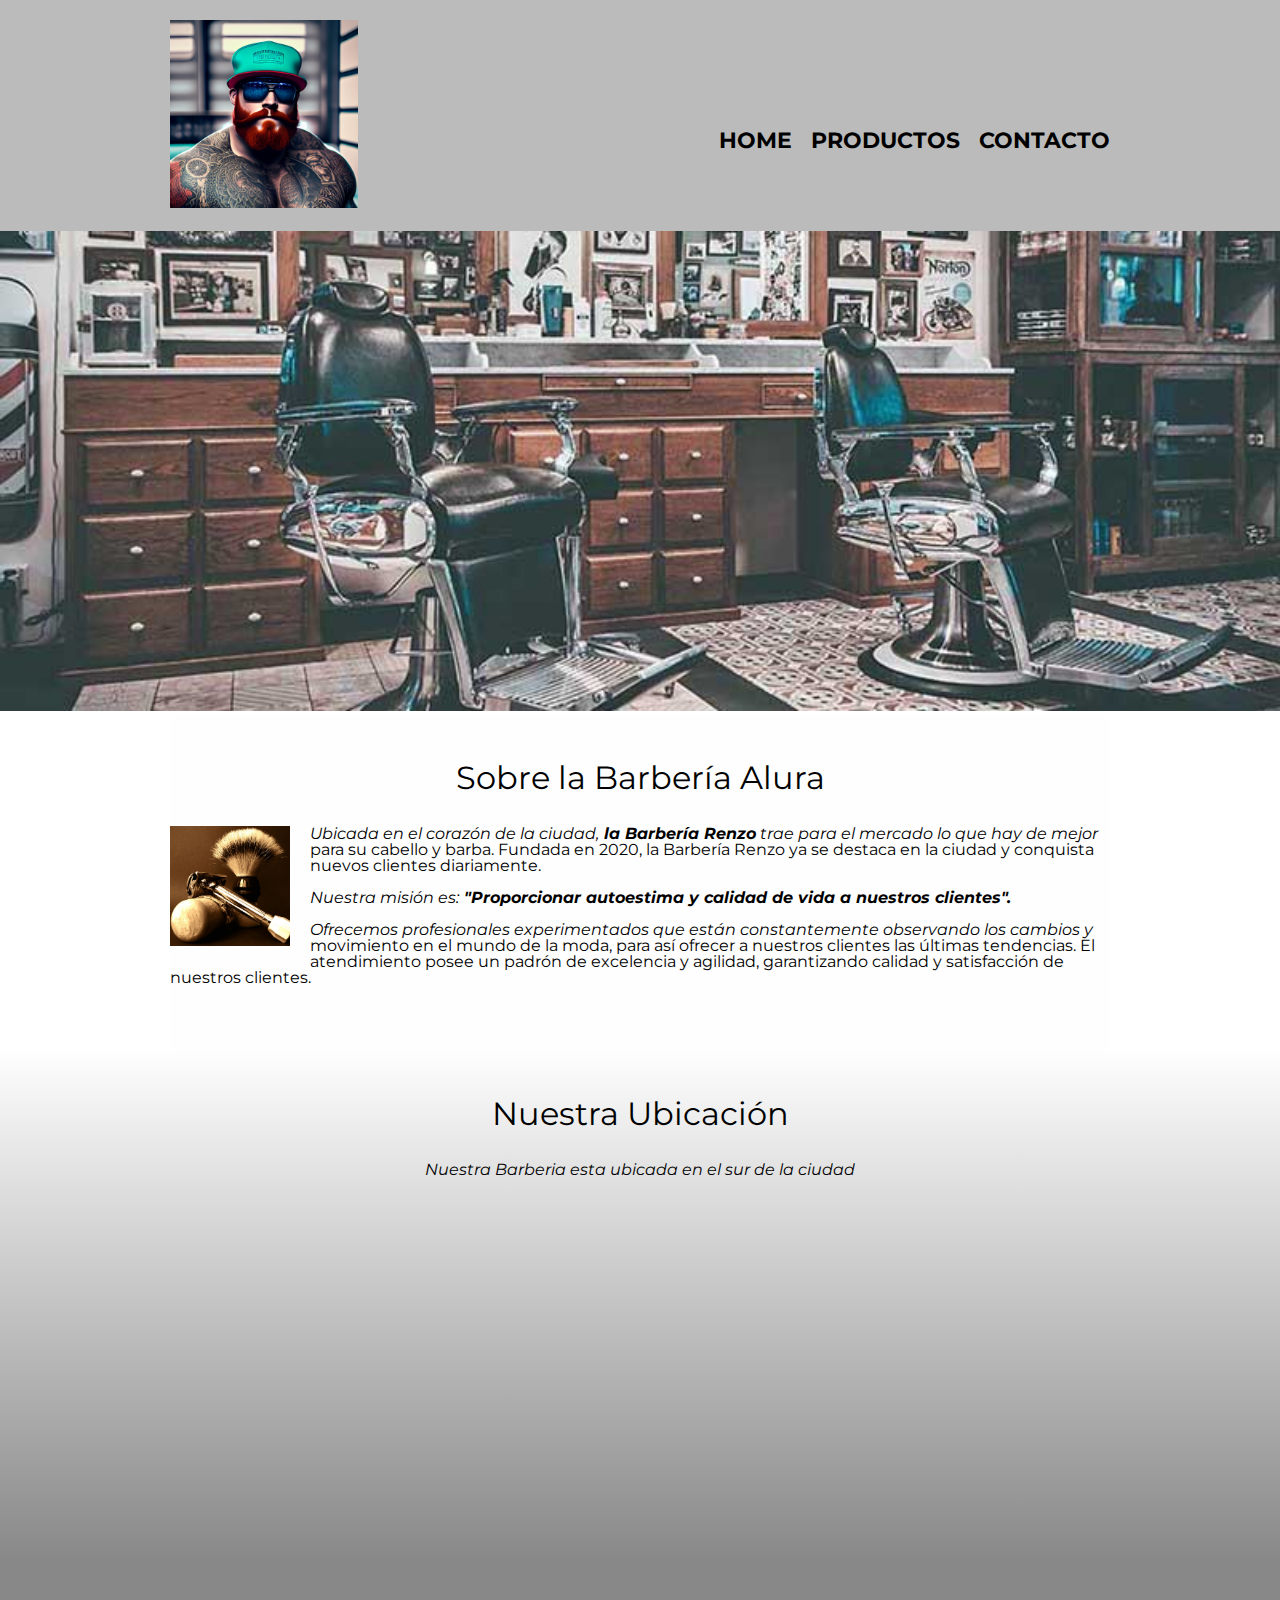
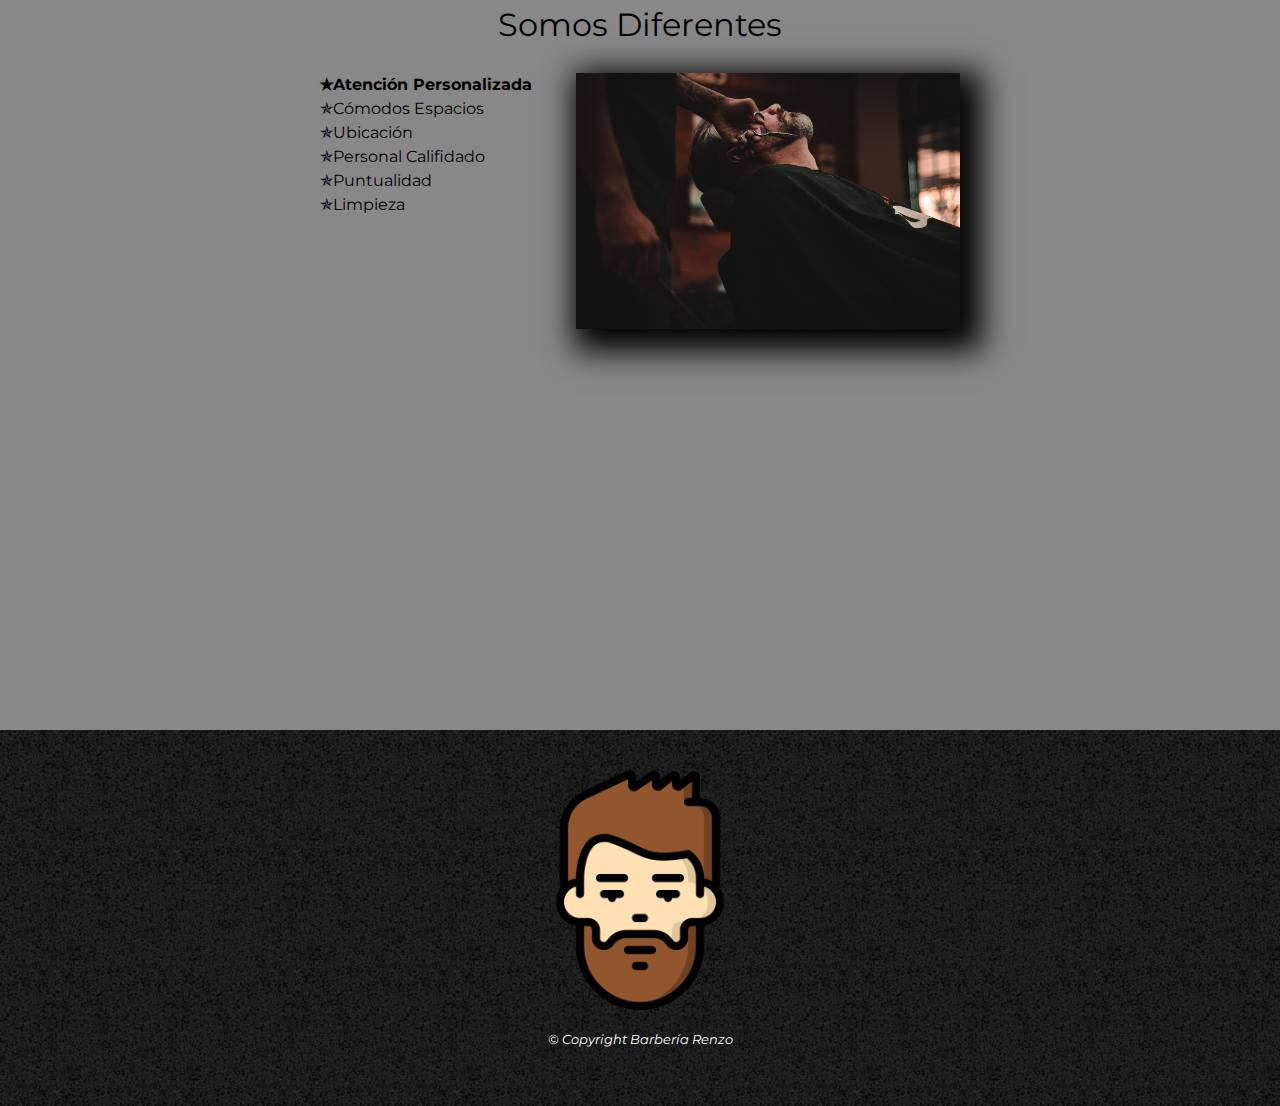
<file: index.html>
<!DOCTYPE html>
<html lang="es">
<head>
    <meta charset="UTF-8">
 
    <meta name="viewport" content="width=device-width, initial-scale=1.0">
    <link rel="stylesheet" href="reset.css">
    <link rel="stylesheet" href="style.css">
    <link rel="preconnect" href="https://fonts.googleapis.com">
<link rel="preconnect" href="https://fonts.gstatic.com" crossorigin>
<link href="https://fonts.googleapis.com/css2?family=Montserrat:wght@300&display=swap" rel="stylesheet">
    <title>Barberia Renzo</title>
</head>

<body>
    <header>
        <div class="caja">
            <h1><img src="images/redbeard.jpg" style="width: 20%; height: 10%;"></h1>
            <nav>
                <ul>
                    <li><a href="index.html">Home</a></li>
                    <li><a href="productos.html">Productos</a></li>
                    <li><a href="contacto.html">Contacto</a></li>
                </ul>
            </nav>
        </div>
    </header>
<img class="banner" src="images/banner.jpg">
<main>
    <section class="principal">
        <h2 class="titulo-principal">Sobre la Barbería Alura</h2>
        
        <img class="utensilios" src="images/utensilios.jpg" alt="Utensilios de un barbero.">
             <p>Ubicada en el corazón de la ciudad,<strong> la Barbería Renzo</strong> trae para el mercado lo que hay de mejor para su cabello y barba.
             Fundada en 2020, la Barbería Renzo ya se destaca en la ciudad y conquista nuevos clientes diariamente. </p>
             <p id="mosion"><em>Nuestra misión es:<strong> "Proporcionar autoestima y calidad de vida a nuestros clientes".</strong></em></p>
     
             <p>Ofrecemos profesionales experimentados que están constantemente observando los cambios y movimiento en el mundo de la moda,
             para así ofrecer a nuestros clientes las últimas tendencias. El atendimiento posee un padrón de excelencia y agilidad, garantizando calidad
             y satisfacción de nuestros clientes.</p>
    </section>
    <section class="mapa">
        <h3 class="titulo-principal">Nuestra Ubicación</h3>
        <p>Nuestra Barberia esta ubicada en el sur de la ciudad</p>
        <div class="mapa-contenido">
            <iframe src="https://www.google.com/maps/embed?pb=!1m18!1m12!1m3!1d3966.5476022983576!2d-75.60287468541141!3d6.191234795517872!2m3!1f0!2f0!3f0!3m2!1i1024!2i768!4f13.1!3m3!1m2!1s0x8e46821458fec621%3A0xc4b99b2385a1f67d!2sReserva%20del%20Sur!5e0!3m2!1sen!2sco!4v1656728849847!5m2!1sen!2sco" width="100%" height="300" style="border:0;" allowfullscreen="" loading="lazy" referrerpolicy="no-referrer-when-downgrade"></iframe>
        </div>
    </section>
    <section class="diferenciales">
        <h3 class="titulo-principal">Somos Diferentes</h3>
            <div class="contenido-diferenciales">
                <ul class="lista-diferenciales">
                    <li class="items">Atención Personalizada</li>
                    <li class="items">Cómodos Espacios</li>
                    <li class="items">Ubicación</li>
                    <li class="items">Personal Califidado</li>
                    <li class="items">Puntualidad</li>
                    <li class="items">Limpieza</li>   
                </ul><img src="images/diferenciales.jpg" class="imagen-diferenciales">
            </div>        
            <div class="video">
                <iframe width="480" height="315" src="https://www.youtube.com/embed/wcVVXUV0YUY" title="YouTube video player" frameborder="0" allow="accelerometer; autoplay; clipboard-write; encrypted-media; gyroscope; picture-in-picture" allowfullscreen></iframe>
            </div>
    </section> 
</main>
<footer>
    <img src="images/man.png" style="width: 20%; height:8%;">
    <p class="copyright">&copy Copyright Barbería Renzo</p>
</footer>       
</body>
</html>
</file>
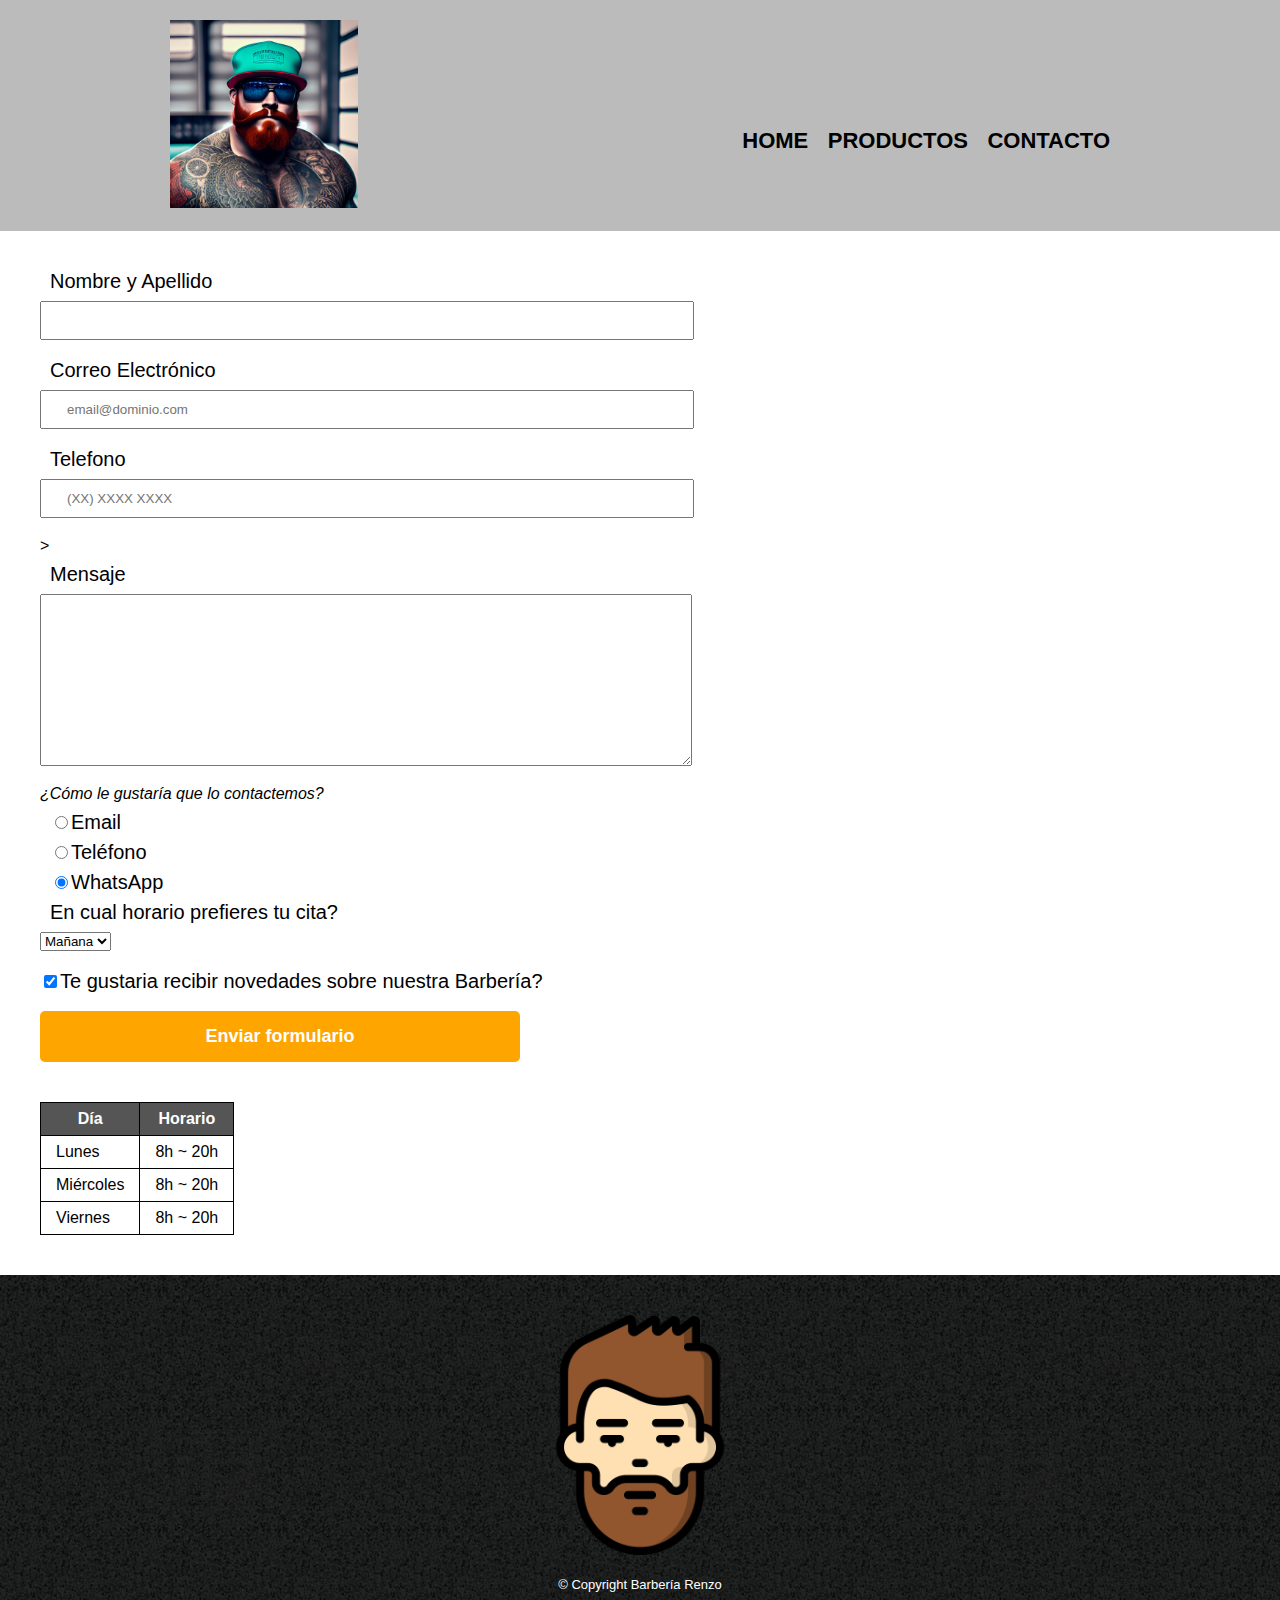
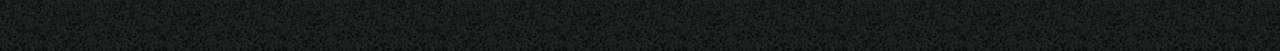
<file: contacto.html>
<!DOCTYPE html>
<html>
    <head>
        <meta charset="UTF-8">
        <title>Contacto - Barbería Renzo</title>

        <link rel="stylesheet" href="reset.css">
        <link rel="stylesheet" href="style.css">
    </head>
    <body>
        <header>
            <div class="caja">
                <h1><img src="images/redbeard.jpg" alt="Logo de la Barbería" style="width: 20%; height:10%;"></h1>

                <nav>
                    <ul>
                        <li><a href="index.html">Home</a></li>
                        <li><a href="productos.html">Productos</a></li>
                        <li><a href="contacto.html">Contacto</a></li>
                    </ul>
                </nav>
            </div>
        </header>

        <main>
            <form>
                <label for="nombreapellido">Nombre y Apellido</label>
                <input type="text" id="nombreapellido" class="input-padron" required>
        
                  <label for="correoelectronico">Correo Electrónico</label>
                 <input type="email" id="correoelectronico" class="input-padron" required placeholder="email@dominio.com">
        
                <label for="telefono">Telefono</label>
                <input type="tel" id="telefono" class="input-padron"  required placeholder="(XX) XXXX XXXX">>
                <label for="mensaje">Mensaje</label>
                <textarea cols="70" rows="10" id="mensaje" class="input-padron" required></textarea>
                <fieldset>
                    <p>¿Cómo le gustaría que lo contactemos?</p>
                
                    <label for="radio-email"><input type="radio" name="contacto" value="email" id="radio-email">Email</label>
                
                    <label for="radio-telefono"><input type="radio" name="contacto" value="telefono" id="radio-telefono">Teléfono</label>
                
                    <label for="radio-whatsapp"><input type="radio" name="contacto" value="whatsapp" id="radio-whatsapp" checked>WhatsApp</label>
                
                </fieldset>
                <fieldset>
                    <legend>En cual horario prefieres tu cita?</legend>
                    <select>
                        <option>Mañana</option>
                        <option>Tarde</option>
                        <option>Noche</option>
                    </select>

                </fieldset>

                <label class="checkbox"><input type="checkbox" checked>Te gustaria recibir novedades sobre nuestra Barbería?</label>
                <input type="submit" value="Enviar formulario" class="enviar">
            </form>
            <table>
                <thead>
                    <tr>
                        <th>Día</th>
                        <th>Horario</th>
                    </tr>
                </thead>
                <tbody>
                    <tr>
                        <td>Lunes</td>
                        <td>8h ~ 20h</td>
                    </tr>
                    <tr>
                        <td>Miércoles</td>
                        <td>8h ~ 20h</td>
                    </tr>
                    <tr>
                        <td>Viernes</td>
                        <td>8h ~ 20h</td>
                    </tr>
                </tbody>
            </table>
        </main>

        <footer>
            <img src="images/man.png" alt="Logo de la Barbería" style="width: 20%; height:8%;">
            <legend class="copyright">&copy; Copyright Barbería Renzo</legend>
        </footer>
    </body>
</html>
</file>
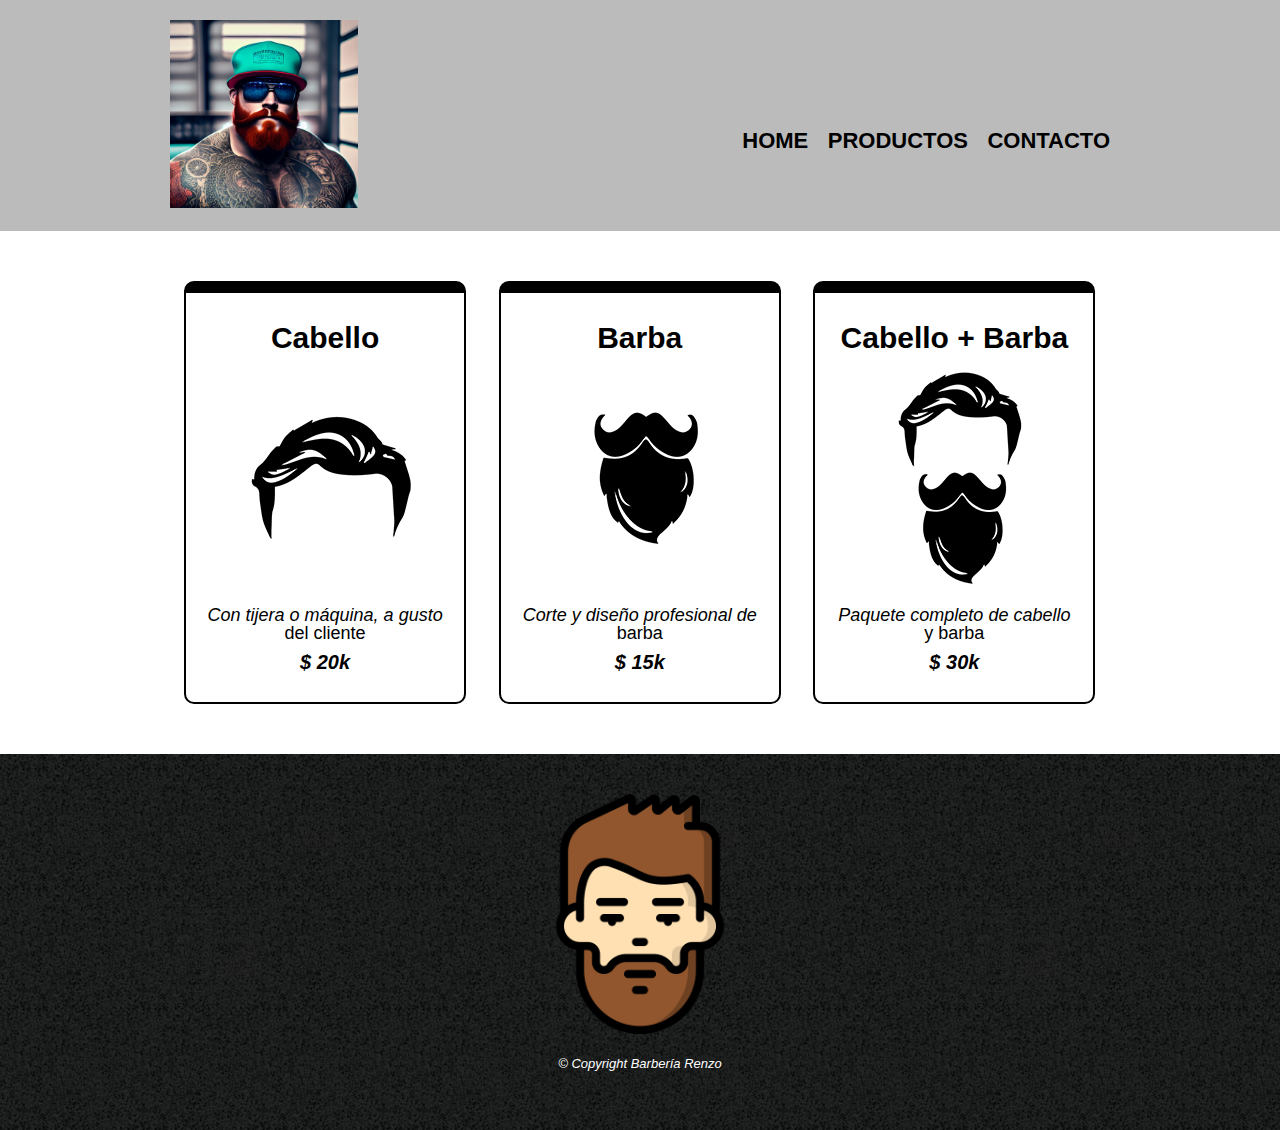
<file: productos.html>
<!DOCTYPE html>
<html lang="es">
<head>
    <meta charset="UTF-8">
    <meta http-equiv="X-UA-Compatible" content="IE=edge">
    <meta name="viewport" content="width=device-width, initial-scale=1.0">
    <link rel="stylesheet" href="reset.css">
    <link rel="stylesheet" href="style.css">
    <title>Productos Barberia</title>
</head>
<body>
    <header>
        <div class="caja">
            <h1><img src="images/redbeard.jpg" style="width: 20%; height:10%;"></h1>
            <nav>
                <ul>
                    <li><a href="index.html">Home</a></li>
                    <li><a href="productos.html">Productos</a></li>
                    <li><a href="contacto.html">Contacto</a></li>
                </ul>
            </nav>
        </div>
    </header>

    <main>
        <ul class="productos">
            <li>
                <h2>Cabello</h2>
                <img src="images/cabello.jpg">
                <p class="producto-descripcion">Con tijera o máquina, a gusto del cliente</p>
                <p class="producto-precio">$ 20k</p>
            </li>
            <li>
                <h2>Barba</h2>
                <img src="images/barba.jpg">
                <p class="producto-descripcion">Corte y diseño profesional de barba</p>
                <p class="producto-precio">$ 15k</p>
            </li>
            <li>
                <h2>Cabello + Barba</h2>
                <img src="images/cabello+barba.jpg">
                <p class="producto-descripcion">Paquete completo de cabello y barba</p>
                <p class="producto-precio">$ 30k</p>
            </li>
        </ul>
    </main>
    <footer>
        <img src="images/man.png" style="width: 20%; height:8%;">
        <p class="copyright">&copy Copyright Barbería Renzo</p>
    </footer>

    
</body>
</html>
</file>
<file: style.css>
body{
    font-family: 'Montserrat', sans-serif;
}

header {
    background: #BBBBBB;
    padding:20px 0;
}

.caja{
    width:940px;
    position: relative;
    margin: 0 auto;
}

nav{
    position: absolute;
    top: 110px;
    right:0;
}

nav li {
    display: inline;
    margin: 0 0 0 15px;
}


nav a {
    text-transform: uppercase;
    color: #000000;
    font-weight: bold;
    font-size: 22px;
    text-decoration: none;
}

nav a:hover {
    color: #C78C19;
    text-decoration: underline;
}

.productos {
    width: 940px;
    margin: 0 auto;
    padding: 50px;
}


.productos li {
    display: inline-block;
    text-align: center;
    width: 30%;
    vertical-align: top;
    margin: 0 1.5%;
    padding: 30px 20px;
    box-sizing: border-box;
    border: 2px solid #000000;
    border-top-width: 12px;
    border-radius: 10px;
}

.productos li:hover {
    border-color: #C78C19;
}

.productos li:active {
    border-color: #088C19;    
}

.productos li:hover h2 {
    font-size: 32px;
}

.productos h2 {
    font-size: 30px;
    font-weight: bold;
}

.producto-descripcion {
    font-size: 18px;
}

.producto-precio {
    font-size: 20px;
    font-weight: bold;
    margin-top: 10px;
}

/* main {
 
} */

form {
    margin: 40px ;
}

form label, form legend {
    display:block;
    font-size: 20px;
    margin: 10px;
}

.input-padron {
    display: block;
    margin: 0 0 20px;
    padding: 10px 25px;
    width: 50%;
}

.checkbox{
    margin:20px 0;
}


footer {
    text-align: center;
    background: url(images/bg.jpg);
    padding: 40px;
}

.copyright {
    color: #FFFFFF;
    font-size: 13px;
    margin: 20px;
}

.enviar{
    width: 40%;
    padding: 15px 0;
    font-size: 18px;
    font-weight: bold;
    color:white;
    background: orange;
    border:none;
    border-radius: 5px;
    transition: 1s all;
    cursor:pointer;
}

.enviar:hover {
    background: darkorange;
    transform: scale(1.2);
}

table {
    margin: 40px 40px;
}

thead {
    background: #555555;
    color: white;
    font-weight: bold;
}

td, th {
    border: 1px solid #000000;
    padding: 8px 15px;
}

/* CSS para nuestra home */

.banner {
    width: 100%;
}

.principal{
    padding: 3em 0;
    background: #FEFEFE;
    width: 940px;
    margin: 0 auto;
}

.titulo-principal{
    text-align: center;
    font-size:2em;
    margin: 0 0 1em;
    clear: left;
    
}


p:first-line{
    font-style: italic;
}



.principal p{
    margin: 0 0 1em;
}

.principal strong{
    font-weight: bold;
}

.principal em{
    font-style: italic;
}

.utensilios{
    width: 120px;
    float: left;
    margin: 0 20px 20px 0;
}

.mapa{
    padding:3em 0;
    background: linear-gradient(#FEFEFE , #888888)

}

.mapa p {
    margin: 0 0 2em;
    text-align: center;
}

.mapa-contenido{
    width: 940px;
    margin: 0 auto;
}

.diferenciales {
    padding: 3em 0;
    background: #888888;
}

.contenido-diferenciales{
    width: 640px;
    margin: 0 auto;
}

.lista-diferenciales{
    width:40%;
    display: inline-block;
    vertical-align: top;   
}

.items{
    line-height: 1.5;
} 

.items:before{
    content: "✯";
}

.items:first-child{
    font-weight: bold;
}

.imagen-diferenciales{
    width: 60%;
    transition:450ms;
    box-shadow: 10px 10px 30px 12px #000000;

}

.imagen-diferenciales:hover{
    opacity:o.3;

}

.video{
    width: 480px;
    margin: 1em auto;
   
}

@media screen and (max-width:480px){
    h1{
        text-align: center;
    }
    nav{
        position: static;
    }
    .caja, .principal, .mapa-contenido, .contenido-diferenciales, .video {
        width: auto;
    }
    .lista-diferenciales, .imagen-diferenciales{
        width: 100%;
    }
}
</file>
